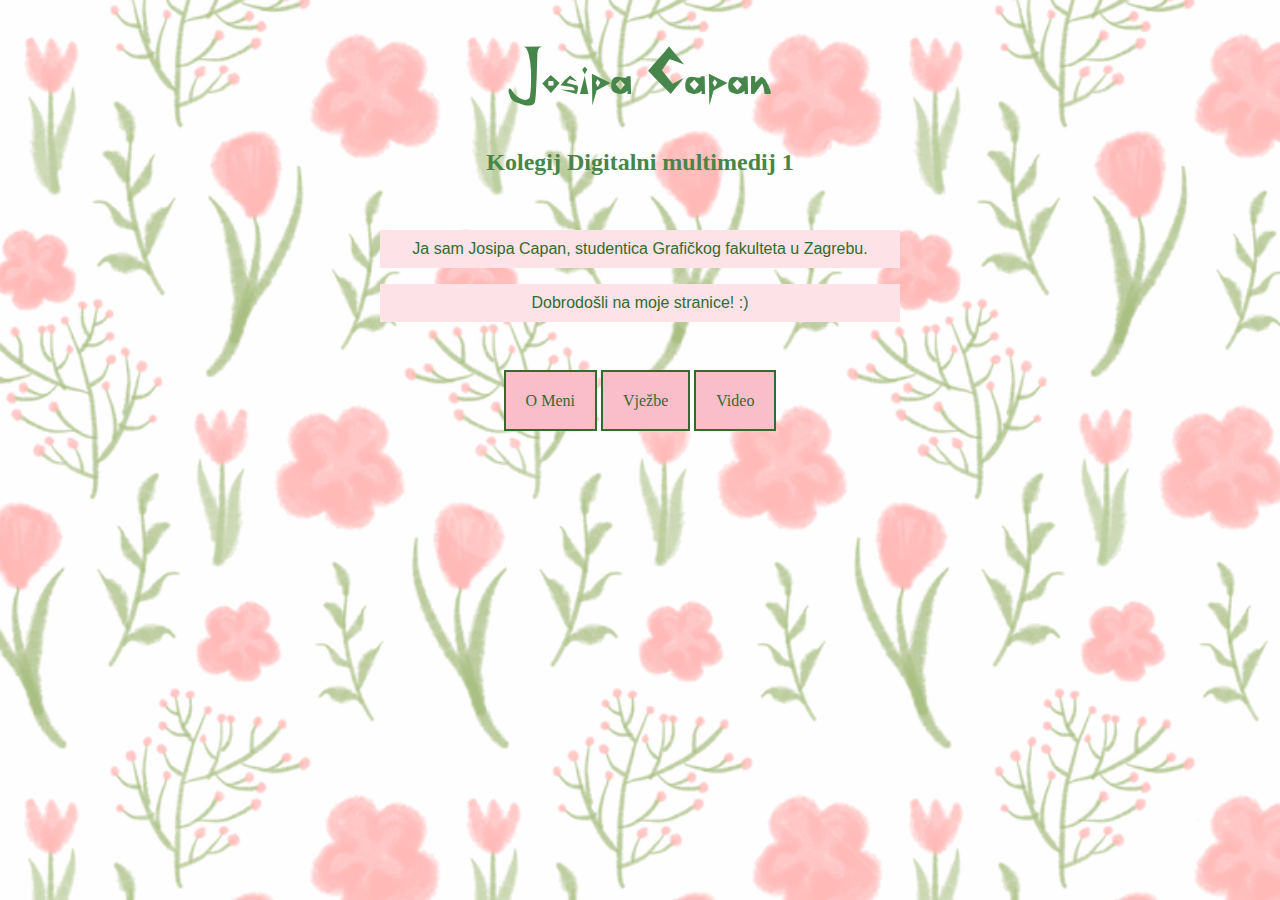
<file: index.html>
<!DOCTYPE html>
<html>
    <head>
        <title> Josipa Capan</title>
        <link rel="stylesheet" href="stilovi/stil.css"/>
    </head>

    <body>
       <center>
            
        <h1>Josipa Capan</h1>
        <h2>Kolegij Digitalni multimedij 1</h2>
        <br/>
        
        <p>Ja sam Josipa Capan, studentica Grafičkog fakulteta u Zagrebu.</p>
        <p>Dobrodošli na moje stranice! :)</p>
        <br/>
    

        <nav>
            <ul>
                <li><a href="o_meni.html">o meni</a></li>
                <li><a href="vjezbe.html">vježbe</a></li>
                <li><a href="#">video</a></li>
            </ul>
        </nav>
    </center>
    </body>

</html>
</file>
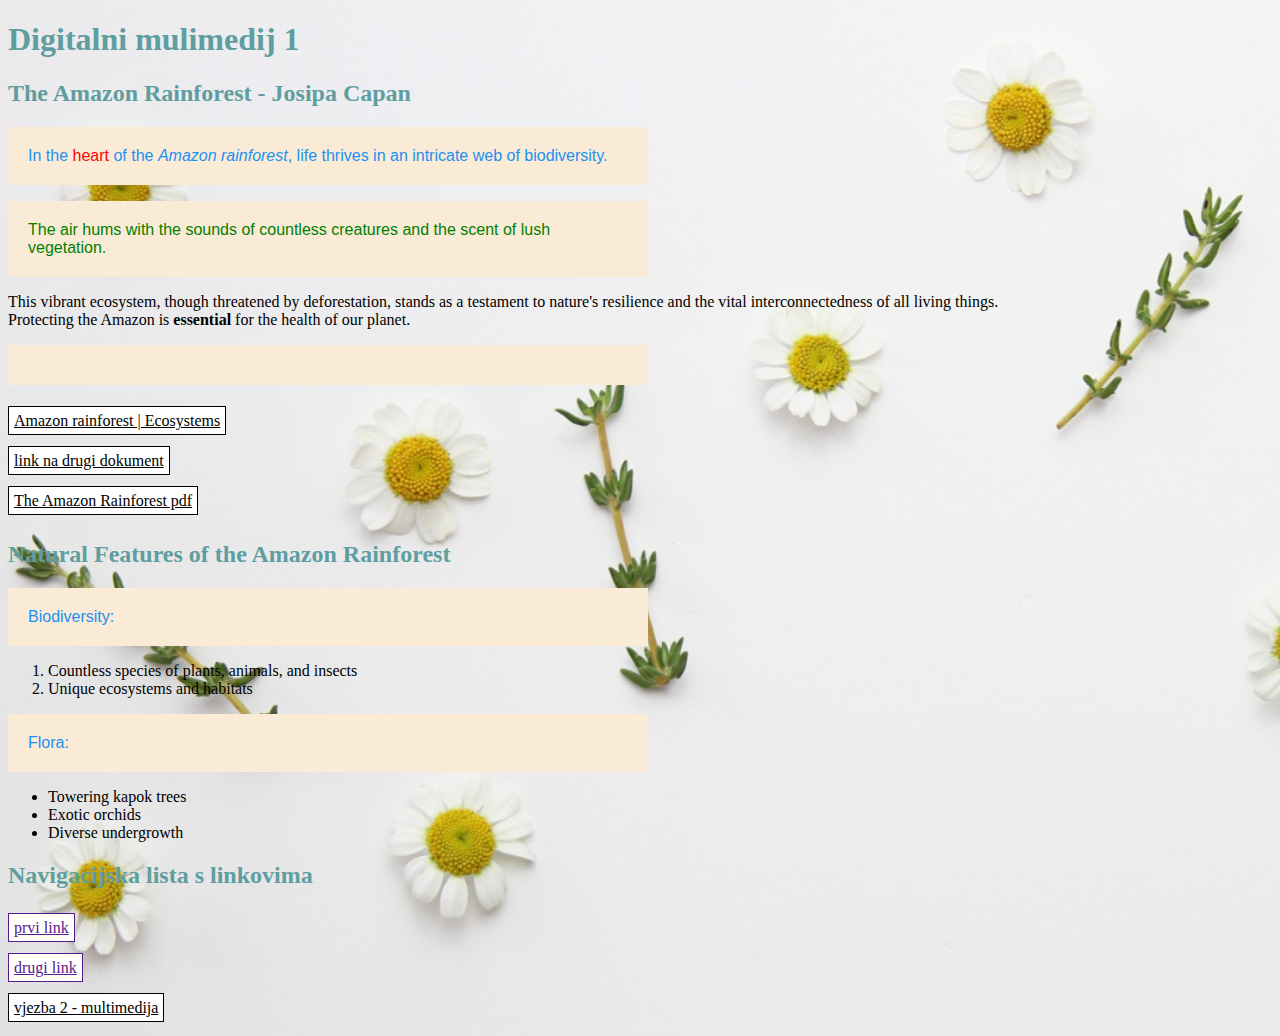
<file: sipasipa/index.html>
<!DOCTYPE html>
<html>

<head>
    <title> Josipa Capan - moj html dokument</title>
    <link rel="stylesheet" href="documents/style.css"/>
</head>

<body>
    <h1>Digitalni mulimedij 1</h1>
    <h2>The Amazon Rainforest - Josipa Capan</h2>
    <p>In the <span style="color: red" ;">heart</span> of the <i>Amazon rainforest</i>, life thrives in an intricate web
        of biodiversity.
    <p style="color:green;">The air hums with the sounds of countless creatures and the scent of lush vegetation.</p>
    This vibrant ecosystem, though threatened by deforestation, stands as a testament to nature's resilience and the
    vital interconnectedness of all living things.<br />
    Protecting the Amazon is <b>essential</b> for the health of our planet.</p>

    <a href="https://youtu.be/YxyDNrTlViw?si=5txT0FDSywKJHNV5">Amazon rainforest | Ecosystems</a><br />
    <a href="pages/vjezba1.html">link na drugi dokument</a><br/>
    <a href="documents/amazon-rainforest-fact-sheet.pdf">The Amazon Rainforest pdf</a>
    <h2>Natural Features of the Amazon Rainforest</h2>
    <p>Biodiversity:</p>
    <ol>
         <li>Countless species of plants, animals, and insects</li>
        <li>Unique ecosystems and habitats</li>
    </ol>
    <p>Flora:</p>
    <ul>
        <li>Towering kapok trees</li>
        <li>Exotic orchids</li>
        <li>Diverse undergrowth</li>
    </ul>
    <h2>Navigacijska lista s linkovima</h2>
    <nav>
        <li><a href="">prvi link</a></li>
        <li><a href="">drugi link</a></li>
        <li><a href="pages/vjezba2.html">vjezba 2 - multimedija</a></li>
    </nav>

</body>

</html>
</file>
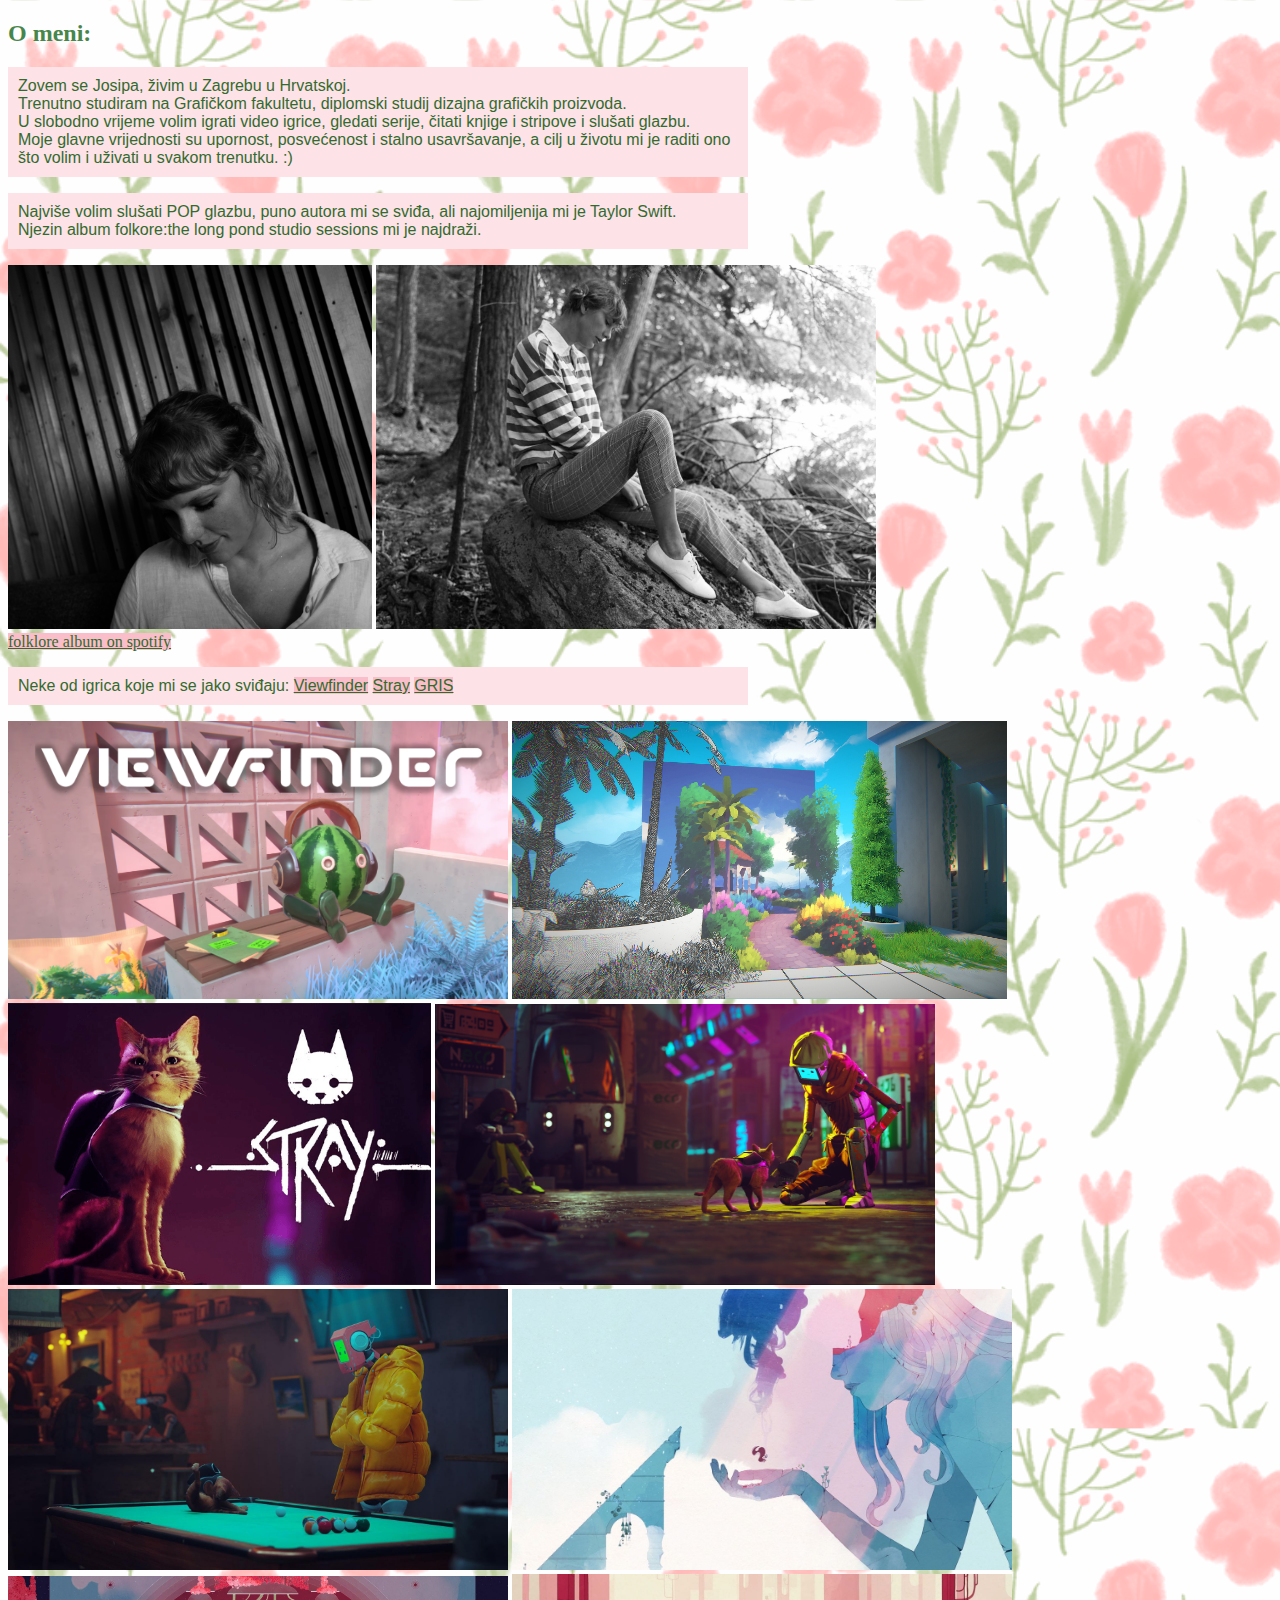
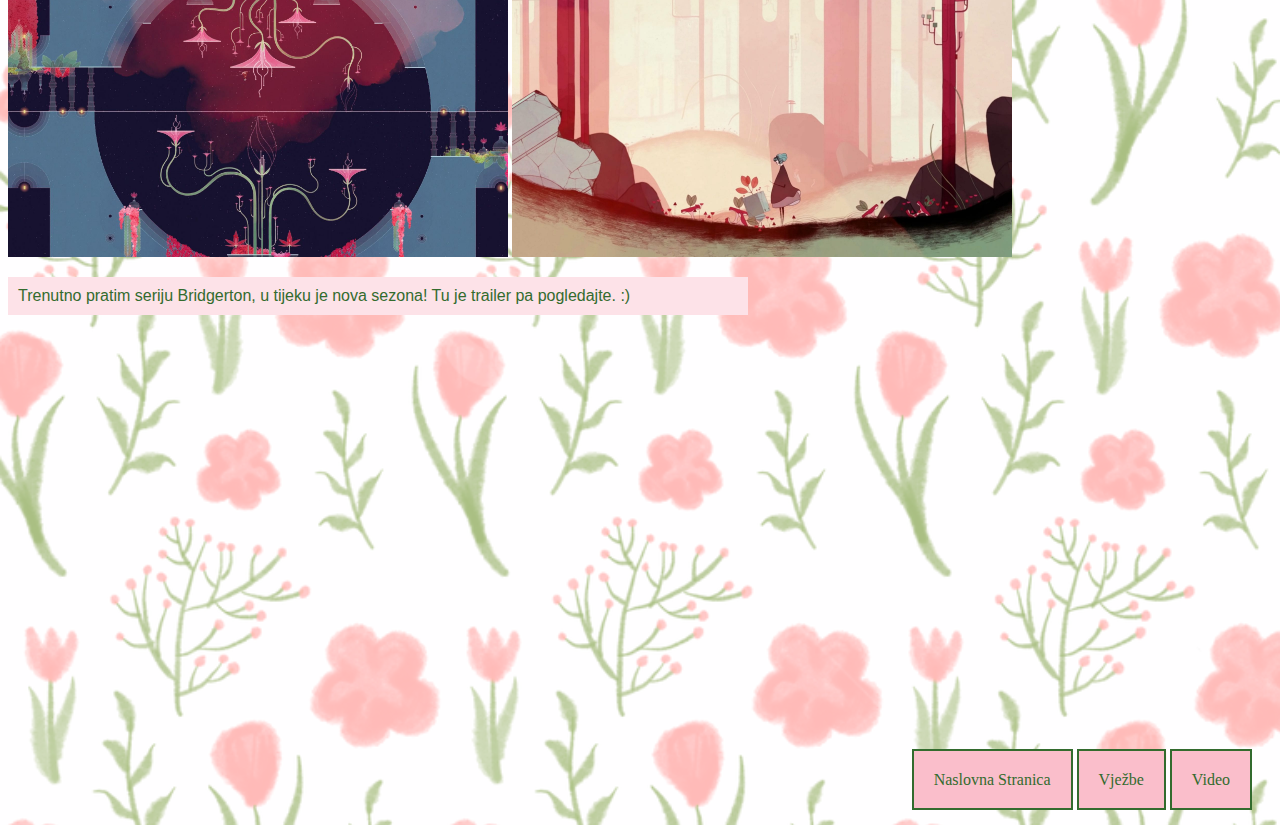
<file: o_meni.html>
<!DOCTYPE html>
<html>
    <head>
        <title>O meni</title>
        <link rel="stylesheet" href="stilovi/stil2.css"/>
    </head>

    <body>
        <h2>O meni:</h2>
        <p>Zovem se Josipa, živim u Zagrebu u Hrvatskoj.<br/>
            Trenutno studiram na Grafičkom fakultetu, diplomski studij dizajna grafičkih proizvoda.<br/>
            U slobodno vrijeme volim igrati video igrice, gledati serije, čitati knjige i stripove i slušati glazbu.<br/>
            Moje glavne vrijednosti su upornost, posvećenost i stalno usavršavanje, a cilj u životu mi je raditi ono što volim i uživati u svakom trenutku. :)
        </p>

        <p>
            Najviše volim slušati POP glazbu, puno autora mi se sviđa, ali najomiljenija mi je Taylor Swift.<br/>
            Njezin album folkore:the long pond studio sessions mi je najdraži. 
        </p>

        <img style="max-width: 364px;"" src="foto/pond.jpg"/>
        <img style="max-width: 500px;"" src="foto/folklore.jpg"/><br/>
        <a href="https://open.spotify.com/album/0PZ7lAru5FDFHuirTkWe9Z?si=zA9AW7ANRCe8Hibx-iU92w">folklore album on spotify</a><br/>

       <p>Neke od igrica koje mi se jako sviđaju:
        <a href="https://store.steampowered.com/app/1382070/Viewfinder/">Viewfinder</a>
        <a href="https://store.steampowered.com/app/1332010/Stray/">Stray</a>
        <a href="https://store.steampowered.com/app/683320/GRIS/">GRIS</a><br/>
       
    </p>
       <img style="max-width: 500px;"" src="foto/view2.png"/>
       <img style="max-width: 495px;"" src="foto/view.jpg"/><br/>

       <img style="max-width: 423px;"" src="foto/stray3.png"/>
       <img style="max-width: 500px;"" src="foto/stray.jpg"/>
       <img style="max-width: 500px;"" src="foto/stray2.jpg"/>

       <img style="max-width: 500px;"" src="foto/gris.jpg"/>
       <img style="max-width: 500px;"" src="foto/gris2.jpg"/>
       <img style="max-width: 500px;"" src="foto/gris3.jpg"/><br/>

       <p>Trenutno pratim seriju Bridgerton, u tijeku je nova sezona!
        Tu je trailer pa pogledajte. :)</p>
       <iframe width="700" height="400" src="https://www.youtube.com/embed/U4JYAx5rNRA?si=e5OSMSMCCL3mLLcM" 
       title="YouTube video player" frameborder="0" allow="accelerometer; autoplay; 
       clipboard-write; encrypted-media; gyroscope; picture-in-picture; web-share" 
       referrerpolicy="strict-origin-when-cross-origin" allowfullscreen></iframe>
       
      
        <nav>
            <ul>
                <li><a href="index.html">naslovna stranica</a></li>
                <li><a href="vjezbe.html">vježbe</a></li>
                <li><a href="video.html">video</a></li>
            </ul>
        </nav>
    

    </body>
</html>
</file>
<file: stilovi/stil.css>
ul {	
    padding: 20px; 
    margin-left: auto; 
    margin-right:auto;  
    width: 500px;
    } 
li {	display:inline; 
    background-color:rgb(250, 190, 203);
    padding:20px;
    border: 2px solid rgb(51, 107, 46);
}
li:active {background-color:rgb(48, 32, 32);} 

li a {	color:rgb(51, 107, 46); 
    font-family: Verdana, Geneva, Tahoma, "sans-serif"; 
    
    text-transform: capitalize;
    }
li a:link {text-decoration:none;}
li a:hover {text-decoration:underline;}

body{
    background-image: url("..//foto/1.jpg"); 
    background-repeat: repeat;
  background-size: 2000px;
    
}

p{
    color:rgb(51, 107, 46);
    font-family: 'Trebuchet MS', 'Lucida Sans Unicode', 'Lucida Grande', 'Lucida Sans', Arial, sans-serif;
    font-size: 16px;
    line-height: 18px;
    width: 500px;
    background-color: rgb(253, 226, 232);
    padding: 10px;
}
h1, h2 {
    font-family: Verdana, Geneva, Tahoma, "sans-serif";
    color:rgb(71, 134, 74);
}
a:visited {
    color: rgb(167, 59, 82);
  }


      @font-face { 
        font-family: myfont; 
        src: url("../documents/vj1.ttf");

       
    } 
    h1 {
        font-family: myfont;
       font-size: 60px;
       font-weight: 10;
    }
</file>
<file: sipasipa/documents/style.css>
@charset "utf-8";
p{
    color:rgb(28, 145, 241);
    font-family: 'Trebuchet MS', 'Lucida Sans Unicode', 'Lucida Grande', 'Lucida Sans', Arial, sans-serif;
    font-size: 16px;
    line-height: 18px;
    width: 600px;
    background-color: antiquewhite;
    padding: 20px;
}
h1, h2 {
    font-family: Verdana, Geneva, Tahoma, "sans-serif";
    color:cadetblue;
}
body{
    background-image: url("../slike/7.jpg"); 
    background-repeat: repeat;
  background-size: 2000px;
    
}

a:link {
    color: black;
    background-color: white;
    padding: 5px;
    line-height: 40px;
    border: 1px solid #000000;
}
a:hover {
    background-color: darkgray;
}
img {
    height: 200px;
}
</file>
<file: stilovi/stil2.css>
ul {	
    padding: 20px; 
    margin-left: auto; 
    margin-right:auto;  
    float: right;
    } 
li {	display:inline; 
    background-color:rgb(250, 190, 203);
    padding:20px;
    border: 2px solid rgb(51, 107, 46);
}
li:active {background-color:rgb(48, 32, 32);} 

li a {	color:rgb(51, 107, 46); 
    font-family: Verdana, Geneva, Tahoma, "sans-serif"; 
    
    text-transform: capitalize;
    }
li a:link {text-decoration:none;}
li a:hover {text-decoration:underline;}

body{
    background-image: url("..//foto/1.jpg"); 
    background-repeat: repeat;
  background-size: 2000px;
    
}

p{
    color:rgb(51, 107, 46);
    font-family: 'Trebuchet MS', 'Lucida Sans Unicode', 'Lucida Grande', 'Lucida Sans', Arial, sans-serif;
    font-size: 16px;
    line-height: 18px;
    width: 720px;
    background-color: rgb(253, 226, 232);
    padding: 10px;
}
h1, h2 {
    font-family: Verdana, Geneva, Tahoma, "sans-serif";
    color:rgb(71, 134, 74);
}

a {
    color: rgb(51, 107, 46);
    background-color:rgb(250, 190, 203)
  }
  a:visited {
    color: rgb(167, 59, 82);
  }
</file>
